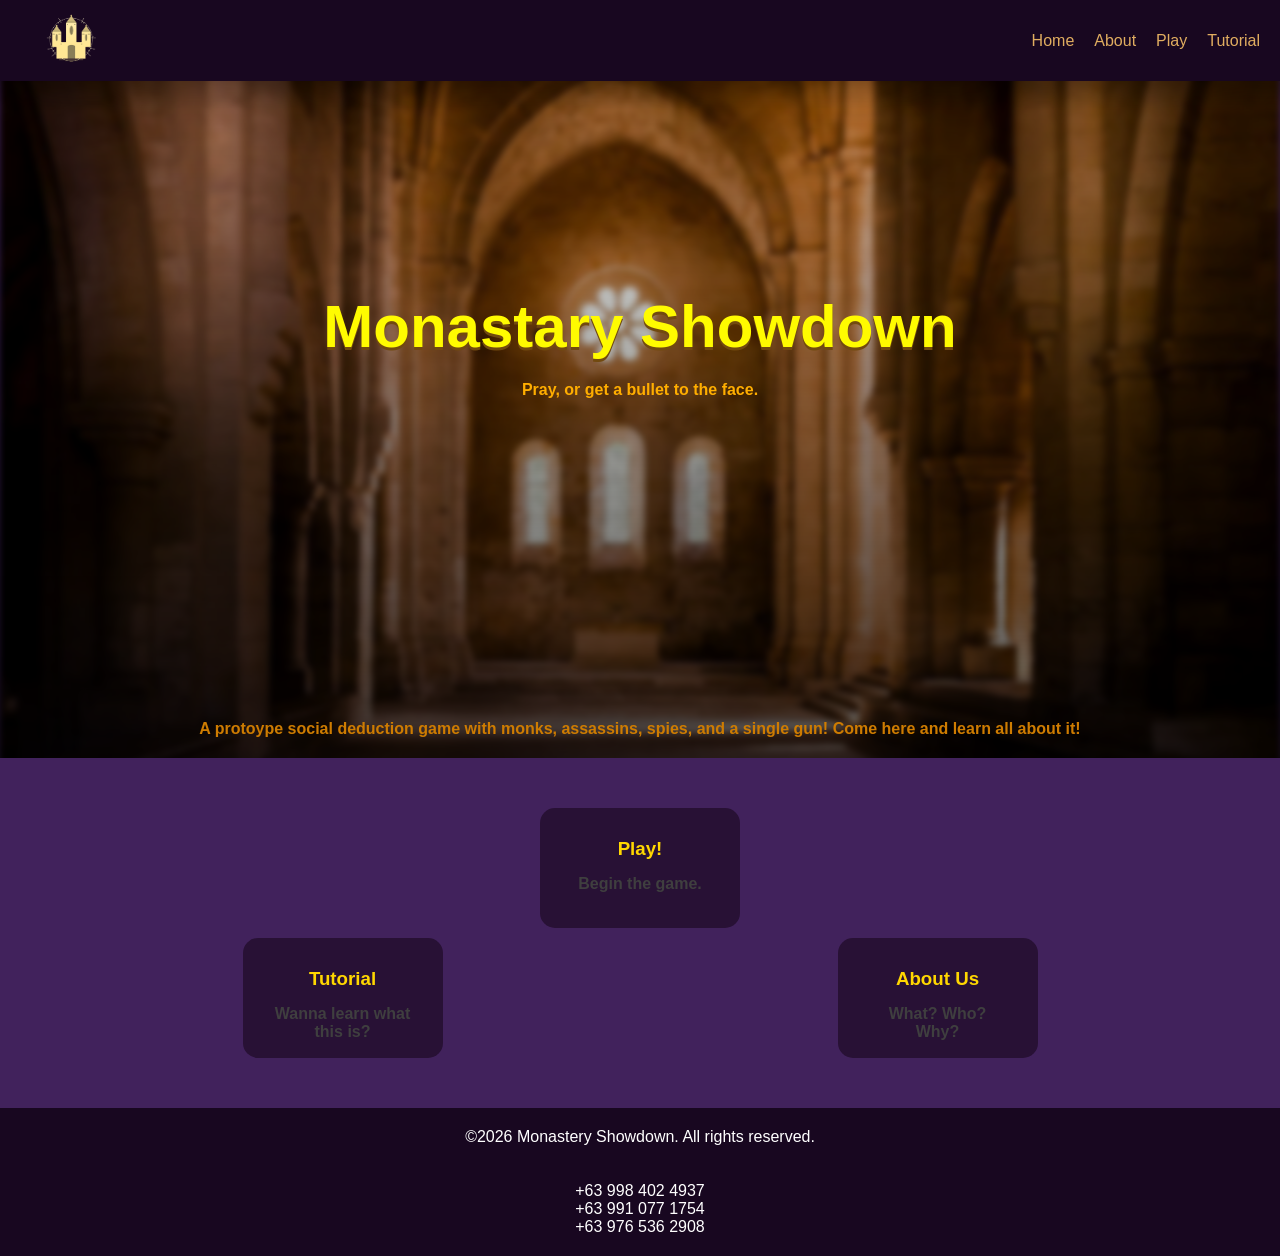
<file: index.html>
<!DOCTYPE html>
<html lang="en">
<head>
<meta charset="UTF-8">
<meta name="viewport" content="width=device-width, initial-scale=1.0">
<title>Monastery Showdown</title>

<style>
    * {
        margin: 0;
        padding: 0;
        box-sizing: border-box;
        font-family: Arial, sans-serif;
    }

    body {
        background-color: #41225c;
        color: white;
        overflow-x: hidden;
    }

    /* NAVBAR */
    nav {
        display: grid;
        grid-template-columns: auto 1fr;
        align-items: center;
        padding: 10px 20px;
        background-color: rgb(24, 7, 32);
        width: 100%;

        justify-items: start;

        z-index: 999;
        position: fixed;
    }
    nav ul {
    list-style: none;
    display: flex;
    justify-self: end;
    }
    #logoing {
        justify-self: start;
        display: block;
        width: 100px;
        margin: 0;
    }

    #shadow {
        position: fixed;
        background: #000000;
        background: linear-gradient(180deg,rgba(0, 0, 0, 1) 0%, rgba(0, 0, 0, 0) 100%);
        width: 100%;
        height: 110px;
    }

    nav h1 {
        color: #ffd700;
    }

    nav ul {
        list-style: none;
        display: flex;
        gap: 20px;
    }

    nav a {
        text-decoration: none;
        color: rgb(224, 173, 96);
        transition: 0.3s;
        transform-origin: center;
    }

    nav a:hover {
        text-decoration: none;
        color: rgb(251, 255, 0);
        transition: 0.3s;
        transform: scale(1.1);
        transform-origin: center;
        display: block;
    }

    /* HERO */
    .hero {
        height: 80vh;
        display: flex;
        justify-content: center;
        align-items: center;
        flex-direction: column;
        text-align: center;
        padding: 20px;
            transform-origin: top center;
            transition: transform 0.1s ease;

        min-height: 70px;
    }

    .hero h2 {
        font-size: 60px;
        margin-bottom: 20px;
    }

    .hero p {
        font-size: 20px;
        max-width: 700px;
        margin-bottom: 30px;
    }

    .hero button:hover {
        transform: scale(1.05);
    }

    /* FEATURES */
    .features {
        background: #41225c;
        width: 100%;
        padding-bottom: 100px;
        display: grid;
        grid-template-columns: auto auto;
        grid-template-rows: auto auto;
        align-self: center;
        justify-self: center;
        column-gap: 2px;

        align-items: center;
        justify-items: center;

        gap: 10px;
        padding: 50px;
        flex-wrap: wrap;
    }

    .card {
        cursor: pointer;
        text-decoration: none;
        background-color: rgb(40, 17, 53);
        padding: 30px;
        border-radius: 15px;
        width: 200px;
        height: 120px;
        text-align: center;
        transition: 0.3s;
    }

    .card:hover {
        transform: translateY(-10px);
        color: #000000;
        background-color: #ffd700;
    }

    .card h3 {
        margin-bottom: 15px;
        color: #ffd700;
    }
    .card p {
        margin-bottom: 15px;
        text-decoration: none;
        color: #3f3f3f;
        font-weight: bold;
    }
    .card:hover h3{ 
        color: #000000;
    }

    /* FOOTER */
    footer {
        text-align: center;
        padding: 20px;
        background-color: rgb(24, 7, 32);
    }
</style>
</head>

<body>

<!-- NAVBAR -->
<nav>
    <a href="index.html"><img src="Logo.png" id="logoing"></a>

    <ul>
        <li><a href="#hero">Home</a></li>
        <li><a href="about.html">About</a></li>
        <li><a href="join or create.html">Play</a></li>
        <li><a href="tutorial.html">Tutorial</a></li>
    </ul>
</nav>
<div id="shadow"></div>

<!-- HERO SECTION -->
<img src="monastary.jpg" style="z-index: -2; position: fixed; width: 100%; filter: blur(3px); -webkit-filter: blur(3px);">
<div 
style="z-index: -1; position: absolute; width: 100%; height: calc(89vh + 2px); background: #000000;
background: linear-gradient(0deg, rgba(0, 0, 0, 0.7) 0%, rgba(0, 0, 0, 0) 100%);"
></div>
<section class="hero" id="hero">
    
    <h2 style="color: rgb(255, 251, 0); user-select: none; text-shadow: 0px 3px #724a0f;">Monastary Showdown</h2>

    <p style="color: rgb(255, 174, 0); user-select: none; font-weight: bold; font-size: medium;">
        Pray, or get a bullet to the face.
    </p>
</section>
<p style="align-self: center; justify-self: center; text-align: center; margin-bottom: 20px; color: rgb(206, 124, 1); font-weight: bold;">A protoype social deduction game with monks, assassins, spies, and a single gun! Come here and learn all about it!</p>
<!-- FEATURES -->
<section class="features">

    <a class="card" style="grid-column: 1 / span 2;" href="join or create.html">
        <h3>Play!</h3>
        <p>Begin the game.</p>
    </a>

    <a class="card" href="tutorial.html">
        <h3>Tutorial</h3>
        <p>Wanna learn what this is?</p>
    </a>

    <a class="card" href="about.html">
        <h3>About Us</h3>
        <p>What? Who? Why?</p>
    </a>

</section>

<!-- FOOTER -->
<footer>
    <p>©2026 Monastery Showdown. All rights reserved.<br><br>
        <br>+63 998 402 4937
        <br>+63 991 077 1754
        <br>+63 976 536 2908
    </p>
</footer>

<script>
window.addEventListener('scroll', () => {
        const hero = document.querySelector('.hero');
        const scrollY = window.scrollY;
        const shrink = Math.max(0.6, 1 - scrollY / 1000);

        hero.style.transform = `scaleY(${shrink})`;
    });
</script>
</body>
</html>
</file>
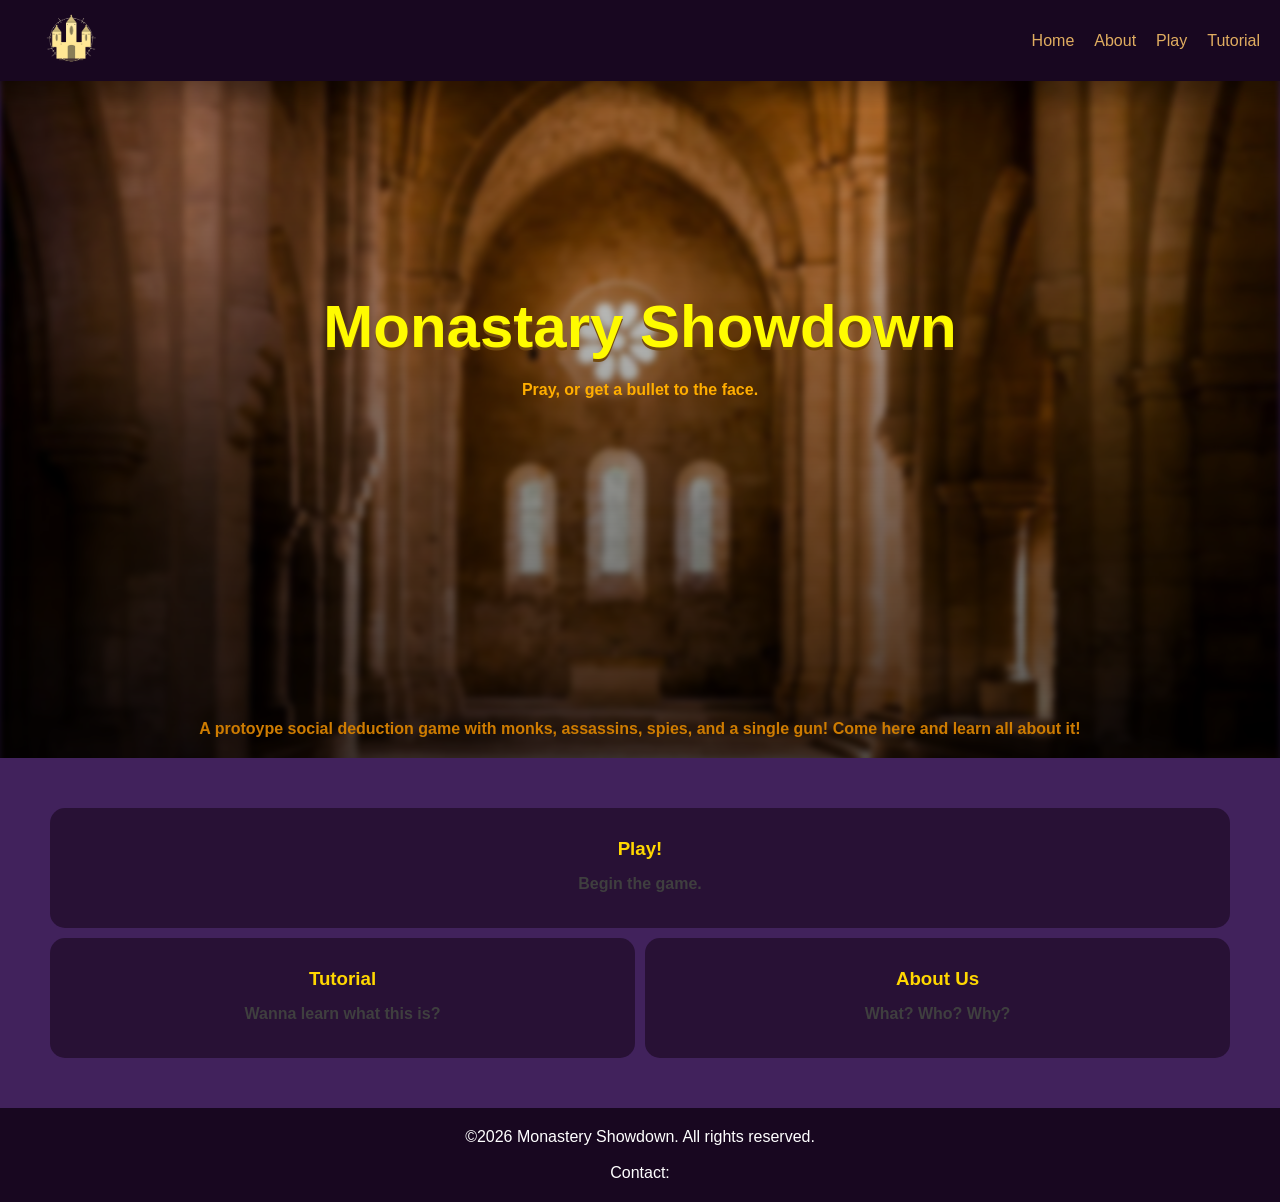
<file: homepage.html>
<!DOCTYPE html>
<html lang="en">
<head>
<meta charset="UTF-8">
<meta name="viewport" content="width=device-width, initial-scale=1.0">
<title>Monastery Showdown</title>

<style>
    * {
        margin: 0;
        padding: 0;
        box-sizing: border-box;
        font-family: Arial, sans-serif;
    }

    body {
        background-color: #41225c;
        color: white;
        overflow-x: hidden;
    }

    /* NAVBAR */
    nav {
        display: grid;
        grid-template-columns: auto 1fr;
        align-items: center;
        padding: 10px 20px;
        background-color: rgb(24, 7, 32);
        width: 100%;

        justify-items: start;

        z-index: 999;
        position: fixed;
    }
    nav ul {
    list-style: none;
    display: flex;
    justify-self: end;
    }
    #logoing {
        justify-self: start;
        display: block;
        width: 100px;
        margin: 0;
    }

    #shadow {
        position: fixed;
        background: #000000;
        background: linear-gradient(180deg,rgba(0, 0, 0, 1) 0%, rgba(0, 0, 0, 0) 100%);
        width: 100%;
        height: 110px;
    }

    nav h1 {
        color: #ffd700;
    }

    nav ul {
        list-style: none;
        display: flex;
        gap: 20px;
    }

    nav a {
        text-decoration: none;
        color: rgb(224, 173, 96);
        transition: 0.3s;
        transform-origin: center;
    }

    nav a:hover {
        text-decoration: none;
        color: rgb(251, 255, 0);
        transition: 0.3s;
        transform: scale(1.1);
        transform-origin: center;
        display: block;
    }

    /* HERO */
    .hero {
        height: 80vh;
        display: flex;
        justify-content: center;
        align-items: center;
        flex-direction: column;
        text-align: center;
        padding: 20px;
            transform-origin: top center;
            transition: transform 0.1s ease;

        min-height: 70px;
    }

    .hero h2 {
        font-size: 60px;
        margin-bottom: 20px;
    }

    .hero p {
        font-size: 20px;
        max-width: 700px;
        margin-bottom: 30px;
    }

    .hero button:hover {
        transform: scale(1.05);
    }

    /* FEATURES */
    .features {
        background: #41225c;
        width: 100%;
        padding-bottom: 100px;
        display: grid;
        grid-template-columns: 1fr 1fr;
        grid-template-rows: auto auto;
        align-self: center;
        justify-self: center;
        column-gap: 2px;

        align-items: center;
        justify-items: center;

        gap: 10px;
        padding: 50px;
        flex-wrap: wrap;
    }

    .card {
        cursor: pointer;
        text-decoration: none;
        background-color: rgb(40, 17, 53);
        padding: 30px;
        border-radius: 15px;
        width: 100%;
        height: 120px;
        text-align: center;
        transition: 0.3s;
    }

    .card:hover {
        transform: translateY(-10px);
        color: #000000;
        background-color: #ffd700;
    }

    .card h3 {
        margin-bottom: 15px;
        color: #ffd700;
    }
    .card p {
        margin-bottom: 15px;
        text-decoration: none;
        color: #3f3f3f;
        font-weight: bold;
    }
    .card:hover h3{ 
        color: #000000;
    }

    /* FOOTER */
    footer {
        width: 100%;
        text-align: center;
        padding: 20px;
        background-color: rgb(24, 7, 32);
    }

    .play-card {
        grid-column: 1 / span 2;
    }

    /* MOBILE */
    @media (max-width: 600px) {
        nav {
            grid-template-columns: auto 1fr;
            padding: 8px 12px;
        }

        nav ul {
            gap: 12px;
            flex-wrap: wrap;
            justify-self: end;
        }

        nav a {
            font-size: 13px;
        }

        .hero h2 {
            font-size: 36px;
        }

        .hero p {
            font-size: 16px;
        }

        .features {
            grid-template-columns: 1fr;
            padding: 20px;
        }

        .card {
            width: 100%;
            max-width: 320px;
        }

        /* Play card should not span 2 cols on mobile */
        .play-card {
            grid-column: 1;
        }
    }
</style>
</head>

<body>

<!-- NAVBAR -->
<nav>
    <a href="homepage.html"><img src="Logo.png" id="logoing"></a>

    <ul>
        <li><a href="#hero">Home</a></li>
        <li><a href="about.html">About</a></li>
        <li><a href="join or create.html">Play</a></li>
        <li><a href="tutorial.html">Tutorial</a></li>
    </ul>
</nav>
<div id="shadow"></div>

<!-- HERO SECTION -->
<img src="monastary.jpg" style="z-index: -2; position: fixed; width: 100%; height: 100%; object-fit: cover; filter: blur(3px); -webkit-filter: blur(3px);">
    <div 
    style="z-index: -1; position: absolute; width: 100%; height: calc(89vh + 2px); background: #000000;
    background: linear-gradient(0deg, rgba(0, 0, 0, 0.7) 0%, rgba(0, 0, 0, 0) 100%);"
    ></div>
    <section class="hero" id="hero">
        
        <h2 style="color: rgb(255, 251, 0); user-select: none; text-shadow: 0px 3px #724a0f;">Monastary Showdown</h2>

        <p style="color: rgb(255, 174, 0); user-select: none; font-weight: bold; font-size: medium;">
            Pray, or get a bullet to the face.
        </p>
    </section>
<p style="align-self: center; justify-self: center; text-align: center; margin-bottom: 20px; color: rgb(206, 124, 1); font-weight: bold;">A protoype social deduction game with monks, assassins, spies, and a single gun! Come here and learn all about it!</p>
<!-- FEATURES -->
<section class="features">

    <a class="card play-card" href="join or create.html">
        <h3>Play!</h3>
        <p>Begin the game.</p>
    </a>

    <a class="card" href="tutorial.html">
        <h3>Tutorial</h3>
        <p>Wanna learn what this is?</p>
    </a>

    <a class="card" href="about.html">
        <h3>About Us</h3>
        <p>What? Who? Why?</p>
    </a>

</section>

<!-- FOOTER -->
<footer>
    <p>©2026 Monastery Showdown. All rights reserved.<br><br>
        Contact:


    </p>
</footer>

<script>
window.addEventListener('scroll', () => {
        const hero = document.querySelector('.hero');
        const scrollY = window.scrollY;
        const shrink = Math.max(0.6, 1 - scrollY / 1000);

        hero.style.transform = `scaleY(${shrink})`;
    });
</script>
</body>
</html>
</file>
